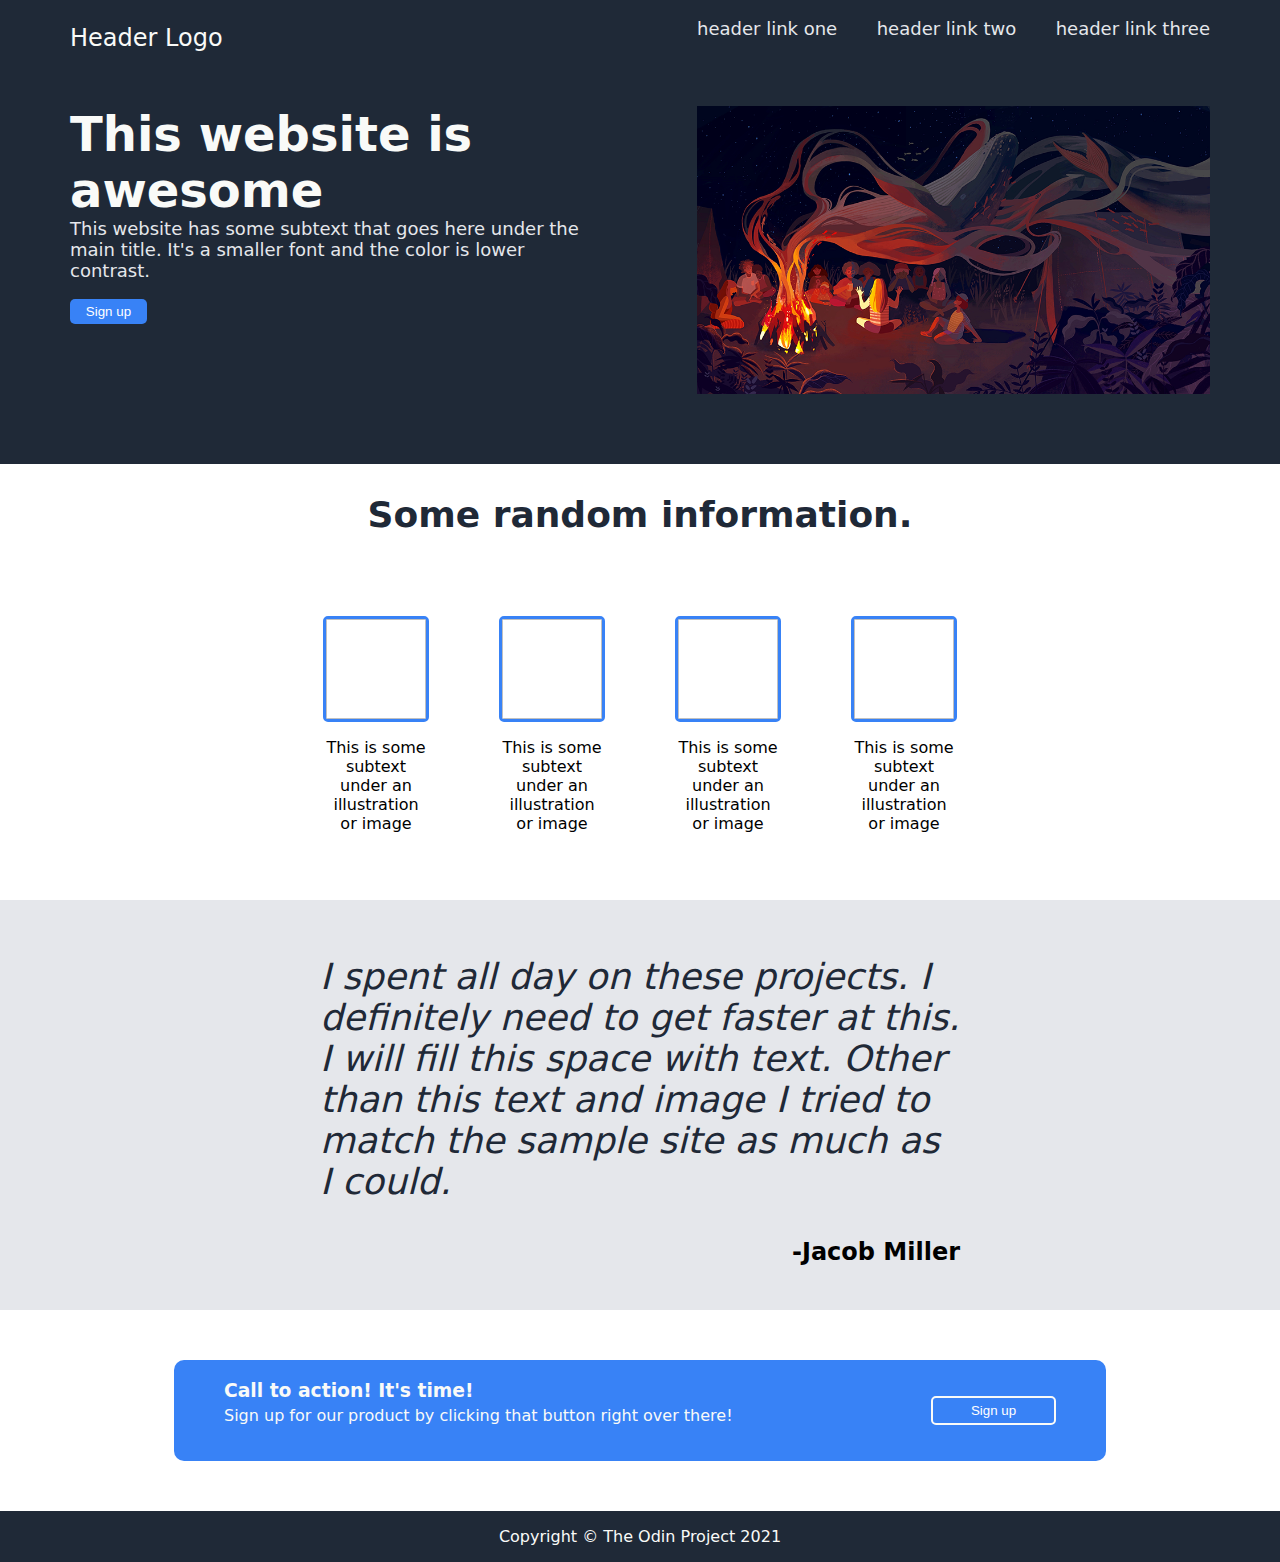
<file: index.html>
<!DOCTYPE html>
<html lang="en">
  <head>
    <meta charset="UTF-8" />
    <meta http-equiv="X-UA-Compatible" content="IE=edge" />
    <meta name="viewport" content="width=device-width, initial-scale=1.0" />
    <title>Home Page</title>
    <link rel="stylesheet" href="lpstyle.css" />
  </head>
  <body>
    <!-- This is the start of the top section -->
    <header>
      <p class="logo">Header Logo</p>
      <ul class="nav">
        <li class="nav-link"><a href="">header link one</a></li>
        <li class="nav-link"><a href="">header link two</a></li>
        <li class="nav-link"><a href="">header link three</a></li>
      </ul>
    </header>
    <div class="hero">
      <div class="about">
        <h1>This website is awesome</h1>
        <p>
          This website has some subtext that goes here under the main title.
          It's a smaller font and the color is lower contrast.
        </p>
        <button>Sign up</button>
      </div>
      <img src="DL_writingradio_full-1.png" alt="image" class="panel" />
    </div>
    <!-- This is the start of the second section -->
    <div class="second">
      <h2>Some random information.</h2>
      <ul class="items">
        <li class="listitem">
          <img />
          <p>This is some subtext under an illustration or image</p>
        </li>
        <li class="listitem">
          <img />
          <p>This is some subtext under an illustration or image</p>
        </li>
        <li class="listitem">
          <img />
          <p>This is some subtext under an illustration or image</p>
        </li>
        <li class="listitem">
          <img />
          <p>This is some subtext under an illustration or image</p>
        </li>
      </ul>
    </div>
    <!-- This is the start of the third section -->
    <div class="third">
      <div class="saying">
        <p class="quote">
          I spent all day on these projects. I definitely need to get faster at
          this. I will fill this space with text. Other than this text and image
          I tried to match the sample site as much as I could.
        </p>
        <p class="person">-Jacob Miller</p>
      </div>
    </div>
    <!-- This is the start of the last section -->
    <div class="fourth">
      <div class="info">
        <h3>Call to action! It's time!</h3>
        <p>Sign up for our product by clicking that button right over there!</p>
      </div>
      <button>Sign up</button>
    </div>
    <footer>
      <p>Copyright © The Odin Project 2021</p>
    </footer>
  </body>
</html>
</file>
<file: lpstyle.css>
body {
    padding: 0px;
    margin: 0px;
    font-family: system-ui, -apple-system, BlinkMacSystemFont, 'Segoe UI', Roboto, Oxygen, Ubuntu, Cantarell, 'Open Sans', 'Helvetica Neue', sans-serif;
}
/* This is the style for the first section */
header {
    display: flex;
    justify-content: space-between;
    background-color: #1F2937;
    padding: 0px 70px;
}

.logo {
    color: #F9FAF8;
    font-size: 24px;
    width: 190px;
}

.nav {
    display: flex;
    justify-content: space-between;
    margin-bottom: 20px;
    font-size: 18px;
    list-style: none;
    width: 45%;
}

.nav-link a {
    color: #E5E7EB;
    text-decoration: none;
}

.hero {
    background-color: #1F2937;
    display: flex;
    justify-content: space-between;
    padding: 30px 70px 70px 70px;
}

.about {
    display: flex;
    flex-direction: column;
    justify-content: flex-start;
    width: 45%;
    margin-right: 30px;
}

.about h1 {
    color: #F9FAF8;
    font-size: 48px;
    font-weight:bolder;
    margin: 0px;
}

.about p {
    color:#E5E7EB;
    font-size: 18px;
    margin-top: 0px;
}

button {
    color: white;
    background-color: #3882F6;
    border: none;
    border-radius: 5px;
    min-width: 75px;
    width: 15%;
    padding: 5px;
}

.panel {
    width: 45%;
    display: flex;
    align-items: flex-end;
}
/* This is the style for the second section */
.second {
    display: flex;
    flex-direction: column;
    justify-content: space-evenly;
    align-items: center;
    margin: auto;
}

.second h2 {
    text-align: center;
    font-size: 36px;
    font-weight: bolder;
    color: #1F2937;
}

.items {
    display: flex;
    flex-direction: row;
    justify-content: space-between;
    list-style: none;
    padding: 0px;
}

.listitem img {
    border: solid 3px #3882F6;
    border-radius: 5px;
    width: 100px;
    height: 100px;
}

.listitem {
    display: flex;
    flex-direction: column;
    align-items: center;
    text-align: center;
    width: 106px;
    margin: 35px;
}

/* This is the style for the third section */
.third {
    display: flex;
    justify-content: center;
    background-color: #E5E7EB;
    height: 15%;
}

.saying {
    display: flex;
    flex-direction: column;
    width: 50%;
    margin: 20px;
    align-items: center;
    justify-content: center;
}

.quote {
    font-style: italic;
    font-size: 36px;
    font-weight: lighter;
    color: #1F2937;
}

.person {
    font-weight: bold;
    align-self: flex-end;
    font-size: 24px;
    margin-top: 0px;
}

/* This is the style for the last section */
.fourth {
    display: flex;
    background-color: #3882F6;
    color: #F9FAF8;
    width: 65%;
    border-radius: 10px;
    justify-content: space-between;
    align-items: center;
    padding: 20px 50px;
    margin: 50px auto;
}

.info p {
    margin-top: 5px;
}

.info h3 {
    margin: 0px;
}

.fourth button {
    border: solid 2px #F9FAF8;
}

/* This is the style for the footer */
footer {
    display: flex;
    background-color: #1F2937;
    color: #F9FAF8;
    justify-content: center;
}
</file>
